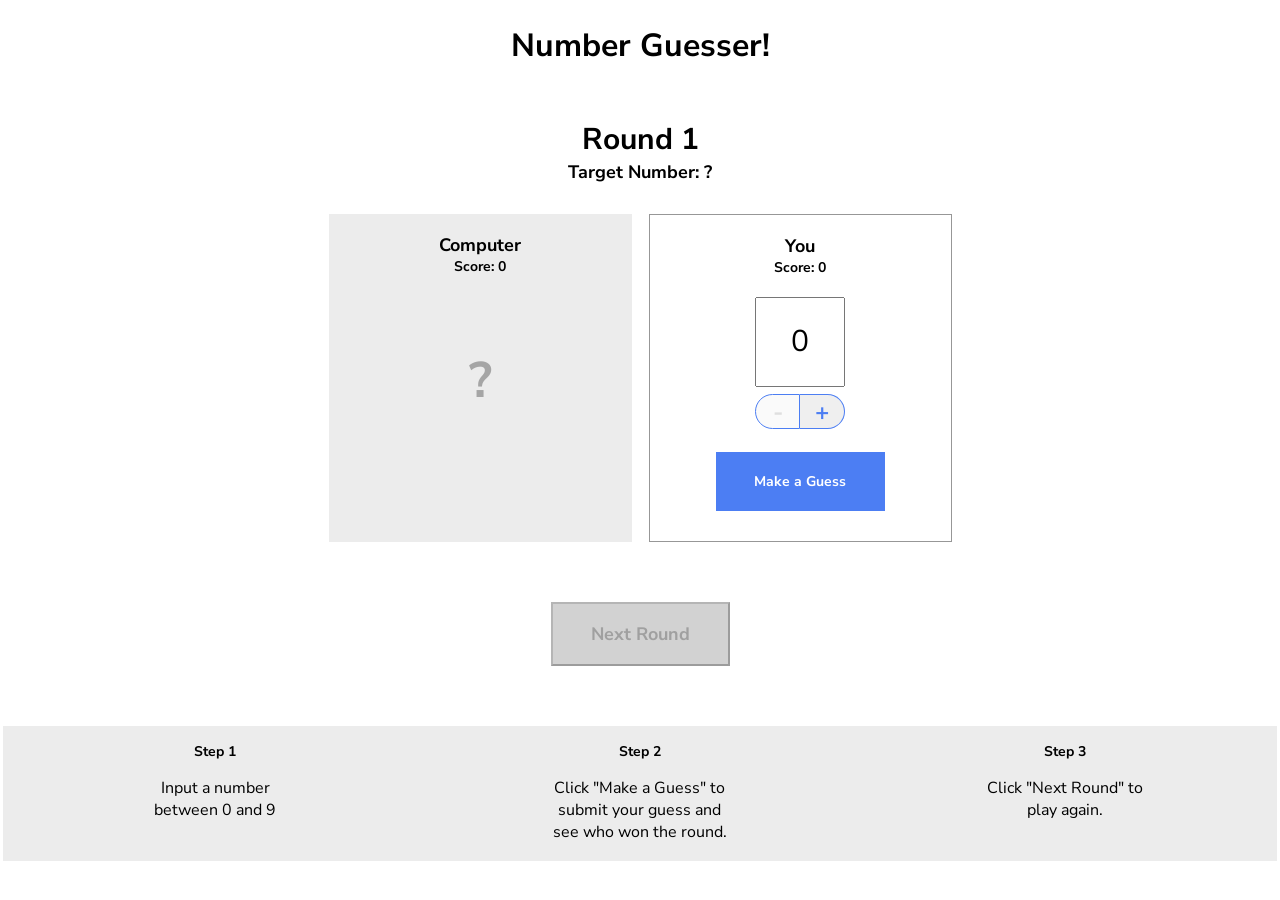
<file: Number_Guesser/index.html>
<!doctype html>

<html>

<head>
    <title>Number Guesser</title>
    <link href="https://fonts.googleapis.com/css?family=Nunito+Sans:400,700" rel="stylesheet">
    <link rel="stylesheet" href="./style.css">
</head>

<body>
    <div class="game-container">
        <header>
            <h1>Number Guesser!</h1>
        </header>

        <div class="rounds">
            <p class="round-label">Round <span id="round-number">1</span></p>
            <p class="guess-label">Target Number: <span id="target-number">?</span></p>
        </div>

        <div class="guessing-area">
            <div class="guess computer-guess">
                <div class="guess-title">
                    <p class="guess-label">Computer</p>
                    <p class="score-label">Score: <span id="computer-score">0</span></p>
                </div>
                <p id="computer-guess">?</p>
                <p class="winning-text" id="computer-wins"></p>
            </div>
            <div class="guess human-guess">
                <div class="guess-title">
                    <p class="guess-label">You</p>
                    <p class="score-label">Score: <span id="human-score">0</span></p>
                </div>
                <input type="number" id="human-guess" min=0 max=9 value=0>
                <div class="number-controls">
                    <button class="number-control left" id="subtract" disabled>-</button>
                    <button class="number-control right" id="add">+</button>
                </div>
                <button class="button" id="guess">Make a Guess</button>
            </div>
        </div>

        <div class="next-round-container">
            <button class="button" id="next-round" disabled>Next Round</button>
        </div>

    </div>

    <div class="instructions">
        <div class="instruction">
            <h3>Step 1</h3>
            <p>Input a number between 0 and 9</p>
        </div>
        <div class="instruction">
            <h3>Step 2</h3>
            <p>Click "Make a Guess" to submit your guess and see who won the round.</p>
        </div>
        <div class="instruction">
            <h3>Step 3</h3>
            <p>Click "Next Round" to play again.</p>
        </div>
    </div>

    <script src="./script.js"></script>
    <script src="./game.js"></script>
</body>

</html>
</file>
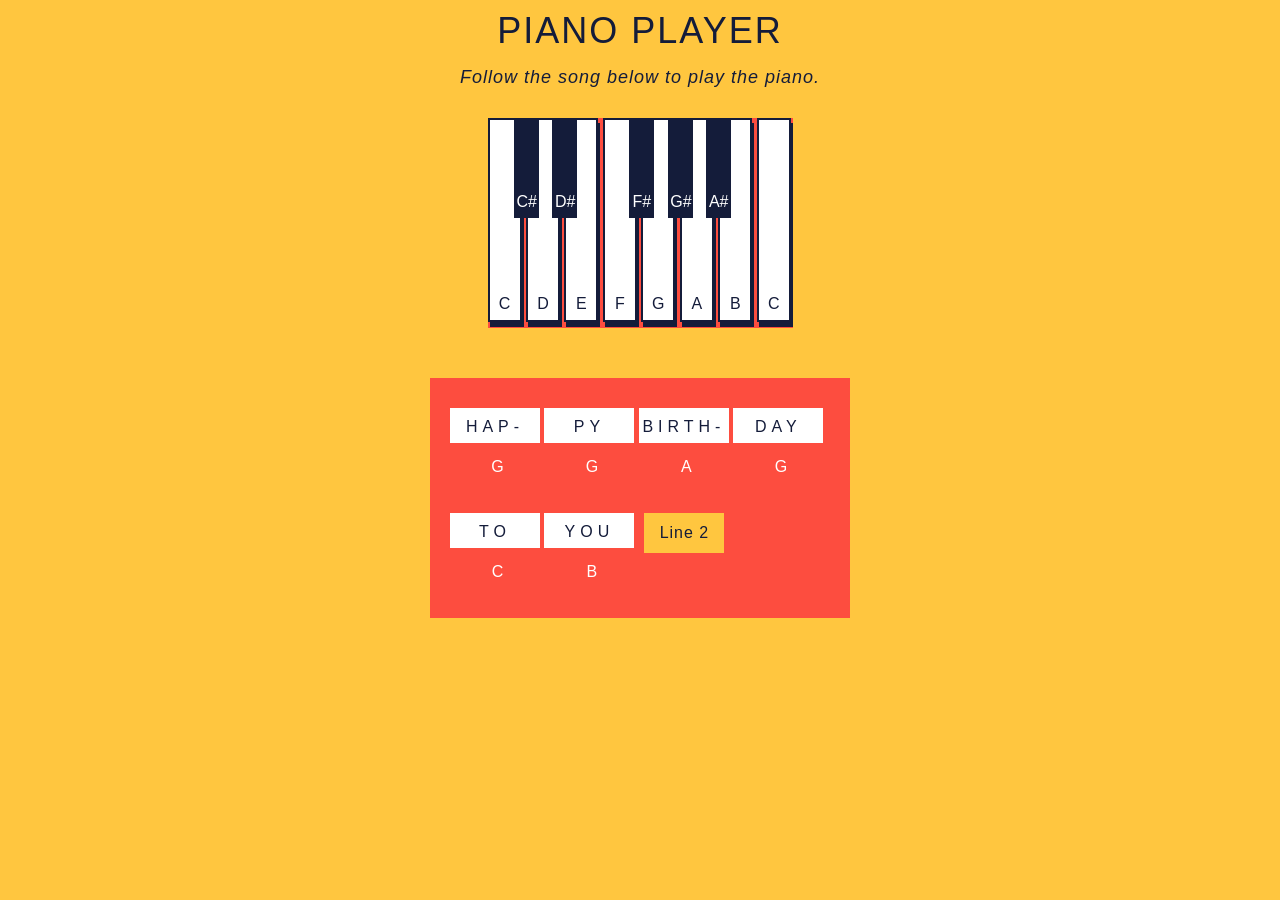
<file: Piano_Player/index.html>
<!DOCTYPE html>
<html lang="en">

<head>
    <meta charset="UTF-8">
    <link rel="stylesheet" href="style.css">
</head>

<body>
    <p class='title'>Piano Player</p>
    <p id='demo'>Follow the song below to play the piano.</p>
    <section class="piano">
        <section id='c-key' class="key">
            <section class='keynote'>C</section>
        </section>
        <section id='c-sharp-key' class="black-key">
            <section class='black-keynote'>C#</section>
        </section>
        <section id='d-key' class="key">
            <section class='keynote'>D</section>
        </section>
        <section id='d-sharp-key' class="black-key">
            <section class='black-keynote'>D#</section>
        </section>
        <section id='e-key' class="key">
            <section class='keynote'>E</section>
        </section>
        <section id='f-key' class="key">
            <section class='keynote'>F</section>
        </section>
        <section id='f-sharp-key' class="black-key">
            <section class='black-keynote'>F#</section>
        </section>
        <section id='g-key' class="key">
            <section class='keynote'>G</section>
        </section>
        <section id='g-sharp-key' class="black-key">
            <section class='black-keynote'>G#</section>
        </section>
        <section id='a-key' class="key">
            <section class='keynote'>A</section>
        </section>
        <section id='a-sharp-key' class="black-key">
            <section class='black-keynote'>A#</section>
        </section>
        <section id='b-key' class="key">
            <section class='keynote'>B</section>
        </section>
        <section id='high-c-key' class="key">
            <div class='keynote'>C</div>
        </section>
    </section>

    <section id='lyrics'>
        <section id='column-one'>
            <section id="word-one">HAP-</section>
            <section id="letter-note-one">G</section>
        </section>
        <section id='column-two'>
            <section id="word-two">PY</section>
            <section id="letter-note-two">G</section>
        </section>
        <section id='column-three'>
            <section id="word-three">BIRTH-</section>
            <section id="letter-note-three">A</section>
        </section>
        <section id='column-four'>
            <section id="word-four">DAY</section>
            <section id="letter-note-four">G</section>
        </section>
        <section id='column-five'>
            <section id="word-five">TO</section>
            <section id="letter-note-five">C</section>
        </section>
        <section id='column-six'>
            <section id="word-six">YOU</section>
            <section id="letter-note-six">B</section>
        </section>
        <section id='column-optional' class='column-optional'>
            <section id="word-optional">END</section>
            <section id="letter-note-optional">A</section>
        </section>

        <button id="first-next-line">Line 2</button>
        <button id="second-next-line">Line 3</button>
        <button id="third-next-line">Line 4</button>
        <button id="fourth-next-line">Reset</button>
    </section>

    <script src="main.js"></script>

</body>

</html>
</file>
<file: Number_Guesser/style.css>
* {
    font-family: 'Nunito Sans';
    box-sizing: border-box;
}

body {
    margin: 0 auto;
    padding: 3px;
    background-color: #fff;
}

.game-container {
    max-width: 640px;
    margin: 0 auto;
    text-align: center;
}

header {
    display: flex;
    justify-content: center
}

.rounds {
    display: flex;
    flex-direction: column;
    align-items: center;
    margin-bottom: 30px;
}

.round-label {
    font-size: 30px;
    font-weight: 700;
    margin-bottom: 0px;
}

.guess {
    min-width: 303px;
    height: 328px;
    display: flex;
    flex-direction: column;
    align-items: center;
    padding: 19px;
}

.guessing-area {
    display: flex;
    justify-content: space-around;
    align-items: flex-start;
    margin-bottom: 60px;
}

.guess-title {
    display: flex;
    flex-direction: column;
    align-items: center;
    justify-content: flex-start;
    margin-bottom: 20px;
}

.guess-label {
    font-size: 18px;
    font-weight: 700;
    margin: 0;
}

.score-label {
    font-size: 14px;
    font-weight: 700;
    margin: 0;
}

.target-guess {
    display: flex;
    flex-direction: column;
    align-items: center;
    justify-content: flex-start;
}

.computer-guess {
    background-color: #ececec;
}

#computer-guess {
    font-size: 50px;
    font-weight: 700;
    color: #a5a5a5;
}

.human-guess {
    border: 1px solid #979797;
}

.guess input {
    height: 90px;
    width: 90px;
    font-size: 30px;
    text-align: center;
    margin: 0 auto;
    margin-bottom: 7px;
}

.number-controls {
    font-size: 0;
    margin-bottom: 23px;
}

.number-control {
    border: solid 1px #4c7ef3;
    display: inline-block;
    width: 45px;
    height: 35px;
    font-size: 24px;
    font-weight: 700;
    color: #4c7ef3;
    cursor: pointer;
}

.number-controls button[disabled] {
    color: #dfdfdf;
    cursor: default;
}

.left {
    border-top-left-radius: 22.5px;
    border-bottom-left-radius: 22.5px;
}

.right {
    border-top-right-radius: 22.5px;
    border-bottom-right-radius: 22.5px;
    border-left-width: 0px;
}

.controls {
    display: flex;
    justify-content: space-around;
}

.button {
    background-color: #4c7ef3;
    color: #fff;
    cursor: pointer;
}

#guess {
    padding: 20px;
    width: 169px;
    height: 59px;
    border: none;
    font-weight: 700;
    font-size: 14px;
}

input[type=number]::-webkit-inner-spin-button {
    -webkit-appearance: none;
}

#next-round {
    width: 179px;
    height: 64px;
    font-size: 18px;
    font-weight: bold;
    margin-left: auto;
    margin-right: auto;
    margin-bottom: 60px;
}

.button[disabled] {
    background-color: #d2d2d2;
    color: #a0a0a0;
    cursor: default;
}

.instructions {
    background-color: #ececec;
    width: 100%;
    display: flex;
    justify-content: space-around;
}

.instruction {
    width: 180px;
    padding: 2px;
    text-align: center;
}

.instructions h3 {
    font-size: 14px;
}


.winning-text,
.winning-text[disabled] {
    color: #ec3636;
    font-weight: 700;
}
</file>
<file: Piano_Player/style.css>
body {
    margin: 0;
    padding: 0;
    font-family: sans-serif;
    background: #ffc63f;
}

.title {
    font-size: 36px;
    margin-top: 10px;
    margin-bottom: 0px;
    padding: 0;
    color: #141c3a;
    text-transform: uppercase;
    letter-spacing: 2px;
    text-align: center;
}

#demo {
    text-align: center;
    font-size: 18px;
    margin-top: 15px;
    color: #141c3a;
    letter-spacing: 1px;
    font-style: italic;
}

.piano {
    width: 305px;
    height: 210px;
    display: block;
    margin: 0 auto;
    background-color: #fd4d3f;
    margin-top: 30px;
}

.key {
    width: 30px;
    height: 200px;
    display: inline-block;
    border: solid #141c3a 2px;
    box-shadow: 2px 5px;
    background-color: white;
    color: #141c3a;
}

.black-key {
    width: 25px;
    height: 100px;
    display: inline-block;
    background-color: #141c3a;
    color: white;
    position: absolute;
    margin-left: -12px;
    padding: 0px;
}

.keynote {
    width: 20px;
    height: 20px;
    text-align: center;
    display: block;
    margin: 0 auto;
    margin-top: 175px;
    color: #141c3a;
}

.black-keynote {
    width: 20px;
    height: 20px;
    text-align: center;
    display: block;
    margin: 0 auto;
    margin-top: 75px;
}

#lyrics {
    width: 400px;
    height: 240px;
    display: block;
    margin: 0 auto;
    padding-left: 20px;
    margin-top: 50px;
    background-color: #fd4d3f;
}

#column-one,
#column-two,
#column-three,
#column-four,
#column-five,
#column-six,
#column-optional {
    width: 90px;
    display: inline-block;
    text-align: center;
    margin-top: 30px;
}

#column-optional {
    display: none;
}

#word-one,
#word-two,
#word-three,
#word-four,
#word-five,
#word-six,
#word-optional {
    background-color: white;
    width: 90px;
    height: 25px;
    padding-top: 10px;
    letter-spacing: 5px;
    color: #141c3a;
}

#letter-note-one,
#letter-note-two,
#letter-note-three,
#letter-note-four,
#letter-note-five,
#letter-note-six,
#letter-note-optional {
    color: white;
    width: 25px;
    height: 25px;
    margin-top: 15px;
    margin-left: 35px;
}

#first-next-line,
#second-next-line,
#third-next-line,
#fourth-next-line {
    width: 80px;
    height: 40px;
    font-size: 16px;
    position: absolute;
    margin-top: 30px;
    margin-left: 10px;
    border: none;
    background-color: #ffc63f;
    color: #141c3a;
    letter-spacing: 1px;
    cursor: pointer;
}
</file>
